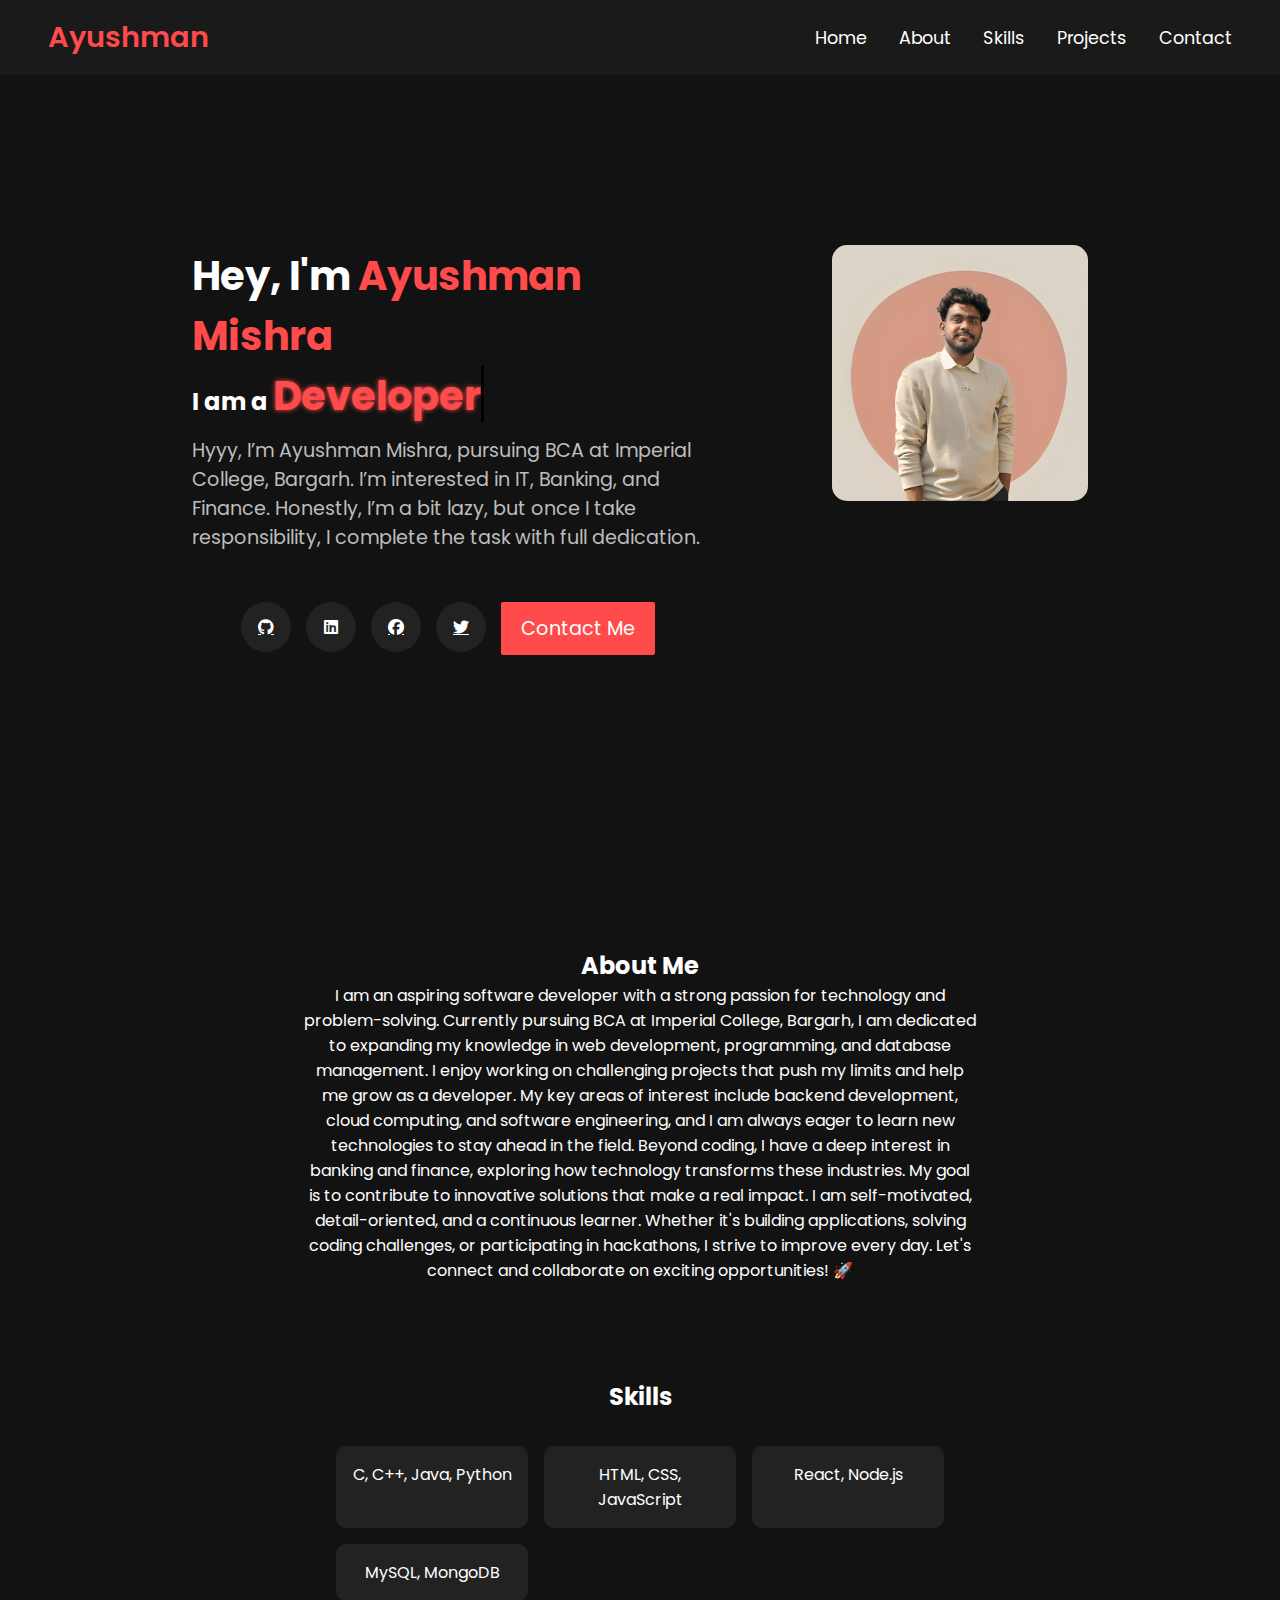
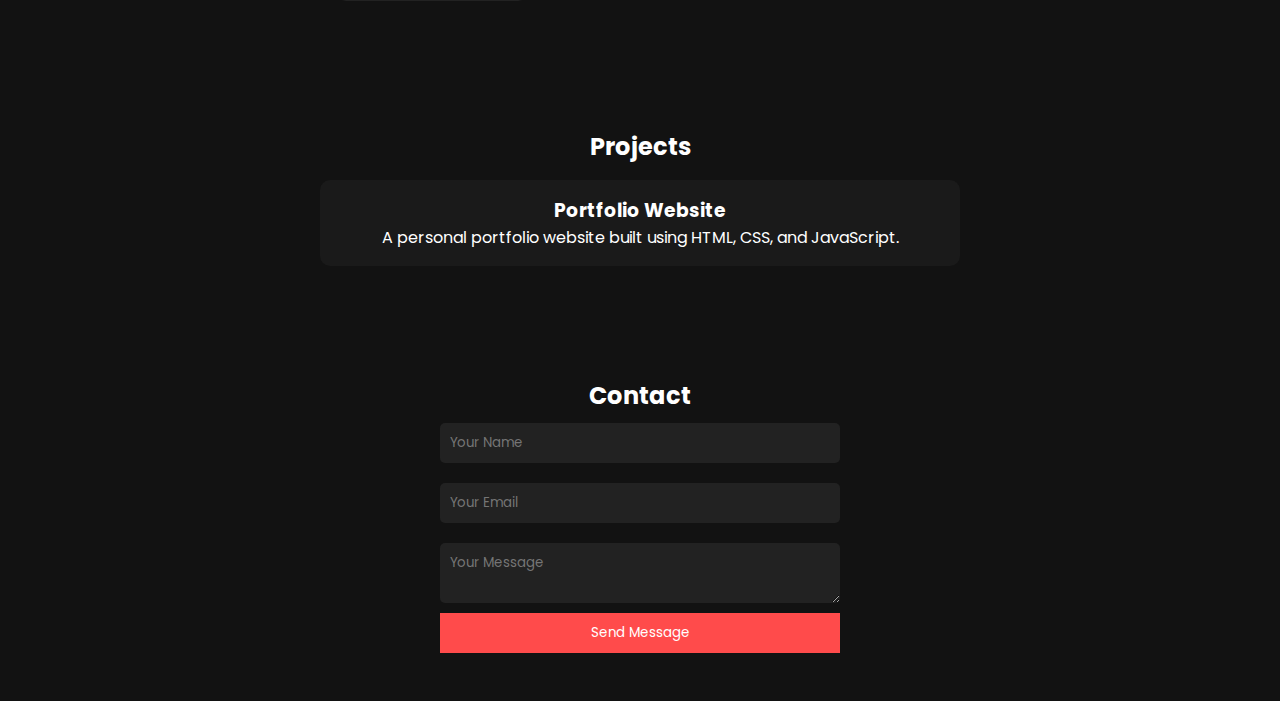
<file: Ayushman Portfolio/index.html>
<!DOCTYPE html>
<html lang="en">
<head>
    <meta charset="UTF-8">
    <meta name="viewport" content="width=device-width, initial-scale=1.0">
    <title>Portfolio - Ayushman</title>
    <link rel="stylesheet" href="https://cdnjs.cloudflare.com/ajax/libs/font-awesome/6.7.1/css/all.min.css">
    <link rel="stylesheet" href="style.css">
</head>
<body>

    <!-- Navbar -->
    <nav>
        <div class="nav-container">
            <div class="logo">Ayushman</div>
            <div class="links">
                <a href="#home">Home</a>
                <a href="#about">About</a>
                <a href="#skills">Skills</a>
                <a href="#projects">Projects</a>
                <a href="#contact">Contact</a>
            </div>
            <i class="fa-solid fa-bars hamburg" onclick="toggleMenu()"></i>
        </div>
    </nav>

    <!-- Hero Section -->
    <section id="home">
        <div class="hero-container">
            <div class="hero-text">
                <h1>Hey, I'm <span>Ayushman Mishra</span></h1>
                <h2 class="typewriter">I am a <span></span></h2>
                <p>Hyyy, I’m Ayushman Mishra, pursuing BCA at Imperial College, Bargarh. I’m interested in IT, Banking, and Finance. Honestly, I’m a bit lazy, but once I take responsibility, I complete the task with full dedication.</p>
                <div class="social-links">
                    <a href="#" id="loo"><i class="fa-brands fa-github"></i></a>
                    <a href="#" id="loo"><i class="fa-brands fa-linkedin"></i></a>
                    <a href="#" id="loo"><i class="fa-brands fa-facebook"></i></a>
                    <a href="#" id="loo"><i class="fa-brands fa-twitter"></i></a>
                    <a href="#contact" class="cta">Contact Me</a>

                </div>
            </div>
            <div class="hero-image">
                <img src="main.png" alt="Profile Image">
            </div>
        </div>
    </section>

    <!-- About Section -->
    <section id="about">
        <div class="content">
            <h2>About Me</h2>
            <p> 

                I am an aspiring software developer with a strong passion for technology and problem-solving. Currently pursuing BCA at Imperial College, Bargarh, I am dedicated to expanding my knowledge in web development, programming, and database management.  
                
                I enjoy working on challenging projects that push my limits and help me grow as a developer. My key areas of interest include backend development, cloud computing, and software engineering, and I am always eager to learn new technologies to stay ahead in the field.  
                
                Beyond coding, I have a deep interest in banking and finance, exploring how technology transforms these industries. My goal is to contribute to innovative solutions that make a real impact.  
                
                I am self-motivated, detail-oriented, and a continuous learner. Whether it's building applications, solving coding challenges, or participating in hackathons, I strive to improve every day. Let's connect and collaborate on exciting opportunities! 🚀</p>
        </div>
    </section>

    <!-- Skills Section -->
    <section id="skills">
        <div class="content">
            <h2>Skills</h2>
            <div class="skills-grid">
                <div class="skill">C, C++, Java, Python</div>
                <div class="skill">HTML, CSS, JavaScript</div>
                <div class="skill">React, Node.js</div>
                <div class="skill">MySQL, MongoDB</div>
            </div>
        </div>
    </section>

    <!-- Projects Section -->
    <section id="projects">
        <div class="content">
            <h2>Projects</h2>
            <div class="project">
                <h3>Portfolio Website</h3>
                <p>A personal portfolio website built using HTML, CSS, and JavaScript.</p>
            </div>
        </div>
    </section>

    <!-- Contact Section -->
    <section id="contact">
        <div class="content">
            <h2>Contact</h2>
            <form action="#" method="post">
                <input type="text" name="name" placeholder="Your Name" required>
                <input type="email" name="email" placeholder="Your Email" required>
                <textarea name="message" placeholder="Your Message" required></textarea>
                <button type="submit">Send Message</button>
            </form>
        </div>
    </section>

    <script>
        function toggleMenu() {
            document.querySelector(".links").classList.toggle("active");
        }
    </script>

</body>
</html>
</file>
<file: Ayushman Portfolio/style.css>
@import url('https://fonts.googleapis.com/css2?family=Poppins:wght@300;400;600&display=swap');

* {
    margin: 0;
    padding: 0;
    box-sizing: border-box;
    font-family: 'Poppins', sans-serif;
}

body {
    background: #121212;
    color: white;
    text-align: center;
}

/* Navbar */
nav {
    display: flex;
    justify-content: space-between;
    padding: 1rem 3rem;
    align-items: center;
    background: #1a1a1a;
    position: fixed;
    width: 100%;
    top: 0;
    z-index: 100;
}

.nav-container {
    display: flex;
    align-items: center;
    justify-content: space-between;
    width: 100%;
    gap: 2rem;
}

.logo {
    font-size: 1.8rem;
    font-weight: 600;
    color: #ff4b4b;
}

.links {
    display: flex;
    gap: 2rem;
}

.links a {
    text-decoration: none;
    color: white;
    font-size: 1.1rem;
    transition: 0.3s;
}
.typewriter span{
    color: #ff4b4b;
    font-size: 2.5rem;
    text-shadow: 0 0 5px #ff4b4b;
    position: relative;
    transition: 0.3s linear;
}

.typewriter span::before{
    content: "Developer";
    animation: words 15s infinite;
}

.typewriter span::after{
    content: "";
    position: absolute;
    width: calc(100% + 8px);
    height: 100%;
    border-left: 3px solid black;
    animation:  cursor 0.6s linear infinite;
}

@keyframes cursor {
    to{
        border-left: 3px solid #b74b4b;
    }
}

@keyframes words {
    0%, 33%{
        content: "Developer";
    }
    34%, 66%{
        content: "Designer";
    }
    67%, 100%{
        content: "Youtuber";
    }
}


.links a:hover {
    color: #ff4b4b;
}
.hero-image {
     /* Adjust as needed */
   width: 50%;
   height: 50%;
    border-radius: 15px; /* Soft rounded corners */
    box-shadow:  rgba(255, 75, 75, 0.3); /* Soft red glow */
    transition: transform 0.3s ease-in-out;
}
.hero-image img {
   width: 50%;
   margin: 20px;
     /* Cover the image */
    border-radius: 15px; /* Soft rounded corners */
}

.hero-image:hover {
    transform: scale(1.05); /* Slight zoom on hover */
}
/* Hide hamburger icon on larger screens */
.hamburg {
    display: none;
    font-size: 1.8rem;
    cursor: pointer;
    color: white;
}

/* Hero Section */
.hero-container {
    display: flex;
    justify-content: center;
    align-items: center;
    height: 100vh;
    padding: 0 5%;
    margin-left: 10%;
}

.hero-text {
    max-width: 50%;
    text-align: left;
}

.hero-text h1 {
    font-size: 2.5rem;
    font-weight: bold;
}

.hero-text h1 span {
    color: #ff4b4b;
}

.hero-text p {
    font-size: 1.2rem;
    margin: 10px 0;
    color: #bdbdbd;
    margin-bottom: 50px;
}


/* Social Icons */
/* .social-links {
   
    margin: 20px 0;
} */

.social-links {
    display: flex;
    justify-content: center;
    gap: 15px;
}

.social-links a {
    display: flex;
    align-items: center;
    justify-content: center;
    width: 50px;   /* Ensure perfect circle */
    height: 50px;  /* Ensure perfect circle */
    background: #222;
    color: white;
    border-radius: 50%;
    transition: 0.3s;
}

.social-links a img {
    width: 50%;
    height: 50%;
    object-fit: contain;  /* Ensures icon is well-positioned */
}

.social-links a:hover {
    background: #ff4b4b;
}


/* Button */
.hero-text .cta{
    display: flex;
    align-items: center;
    justify-content: center;
    background: #ff4b4b;
    color: white;
    font-size: 1.2rem;
    padding: 12px 20px;
    border-radius: 2px;
    text-decoration: none;
    transition: 0.3s;
    width: auto; /* Adjust width automatically */
    height: auto; /* Adjust height automatically */
    white-space: nowrap; /* Prevent text from breaking */
}

.cta:hover {
    background: #e33e3e;
}


/* Skills Grid */
.skills-grid {
    display: grid;
    grid-template-columns: repeat(auto-fit, minmax(150px, 1fr));
    gap: 1rem;
    padding: 2rem;
}

.skill {
    padding: 1rem;
    background: #222;
    border-radius: 10px;
}

/* Projects */
.project {
    background: #1a1a1a;
    padding: 1rem;
    margin: 1rem;
    border-radius: 10px;
}

/* Contact */
.content {
    margin-left: 20%;
    margin-right: 20%;
    padding: 3rem;
}

/* Contact Form */
form {
    display: flex;
    flex-direction: column;
    max-width: 400px;
    margin: 0 auto;
}

form input, form textarea {
    width: 100%;
    padding: 10px;
    margin: 10px 0;
    background: #222;
    border: none;
    color: white;
    border-radius: 5px;
}

form button {
    background: #ff4b4b;
    color: white;
    border: none;
    padding: 10px;
    cursor: pointer;
    transition: 0.3s;
}

form button:hover {
    background: #e33e3e;
}

/* Responsive Design */
@media (max-width: 768px) {
    .hero-container {
        flex-direction: column;
        text-align: center;
    }

    .hero-text {
        max-width: 80%;
    }

    .links {
        display: none;
        flex-direction: column;
        gap: 1rem;
        position: absolute;
        top: 60px;
        background: #222;
        width: 100%;
        left: 0;
        padding: 1rem 0;
    }

    .links.active {
        display: flex;
    }

    .hamburg {
        display: block;
    }
}
</file>
